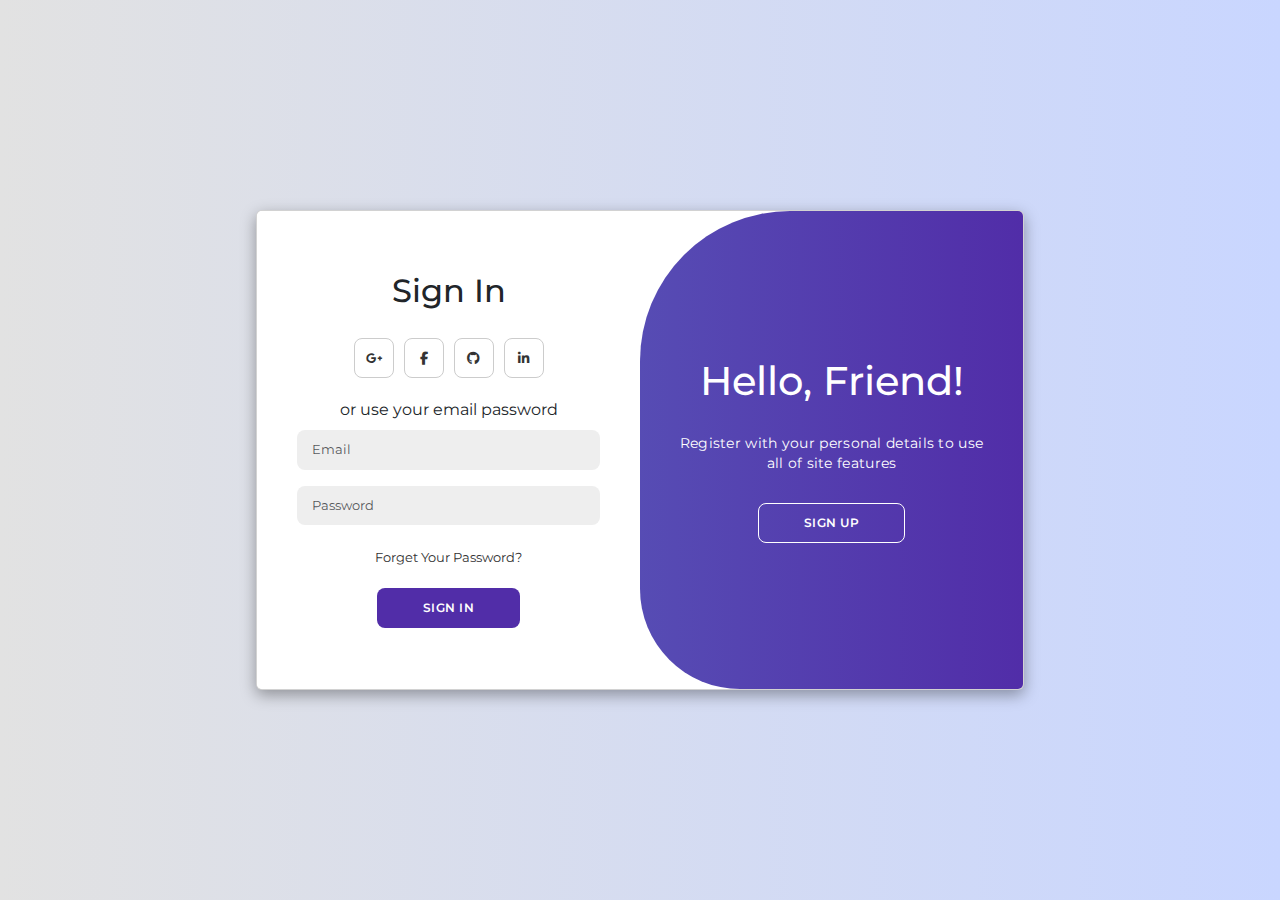
<file: index.html>
<!DOCTYPE html>
<html lang="en">
  <head>
    <meta charset="UTF-8" />
    <meta name="viewport" content="width=device-width, initial-scale=1.0" />
    <link rel="preconnect" href="https://fonts.googleapis.com" />
    <link rel="preconnect" href="https://fonts.gstatic.com" crossorigin />
    <link
      href="https://fonts.googleapis.com/css2?family=Montserrat:ital,wght@0,100..900;1,100..900&display=swap"
      rel="stylesheet"
    />
    <link rel="stylesheet" href="css/all.min.css" />
    <link rel="stylesheet" href="css/style.css" />
    <link rel="stylesheet" href="css/bootstrap.min.css" />

    <title>Login Page</title>
  </head>

  <body>
    <div class="card" id="card">
      <!-- =========== sign up card -->
      <div class="form-container sign-up">
        <div class="input-form">
          <h2>Create Account</h2>
          <div class="social-icons">
            <a href="#" class="icon"
              ><i class="fa-brands fa-google-plus-g"></i
            ></a>
            <a href="#" class="icon"><i class="fa-brands fa-facebook-f"></i></a>
            <a href="#" class="icon"><i class="fa-brands fa-github"></i></a>
            <a href="#" class="icon"
              ><i class="fa-brands fa-linkedin-in"></i
            ></a>
          </div>
          <span class="text">or use your email for registeration</span>
          <p id="failedsignup" class="text-danger d-none m-0">
            Must fill up all the inputs correctly
          </p>
          <input
            id="name"
            class="form-control signup-form"
            type="text"
            placeholder="Name"
          />
          <p class="text-danger m-0 d-none">
            user name must be 3 to 15 characters
          </p>
          <input
            id="email"
            class="form-control signup-form"
            type="email"
            placeholder="Email"
          />
          <p class="text-danger m-0 d-none">must be valid Email Address</p>
          <p id="usedBefore" class="text-danger d-none m-0">
            Email Already Used Before
          </p>
          <input
            id="password"
            class="form-control signup-form"
            type="password"
            placeholder="Password"
          />
          <p class="text-danger m-0 d-none">
            Password must be atleast 8 characters and contain capital character
            and special character
          </p>
          <button id="signup">Sign Up</button>
        </div>
      </div>

      <!-- ============ sign in card -->
      <div class="form-container sign-in">
        <div class="input-form">
          <h2>Sign In</h2>
          <div class="social-icons">
            <a href="#" class="icon"
              ><i class="fa-brands fa-google-plus-g"></i
            ></a>
            <a href="#" class="icon"><i class="fa-brands fa-facebook-f"></i></a>
            <a href="#" class="icon"><i class="fa-brands fa-github"></i></a>
            <a href="#" class="icon"
              ><i class="fa-brands fa-linkedin-in"></i
            ></a>
          </div>
          <span class="text">or use your email password</span>
          <p class="text-success d-none">Sign Up Successfully</p>
          <input
            id="loginEmail"
            class="form-control signin-form"
            type="email"
            placeholder="Email"
          />
          <p id="wronguser" class="text-danger m-0 d-none">User Not Found</p>
          <input
            id="loginPassword"
            type="password"
            class="form-control signin-form"
            placeholder="Password"
          />
          <p id="wrongpassword" class="text-danger m-0 d-none">
            wrong password
          </p>
          <a href="#">Forget Your Password?</a>
          <button id="signin">Sign In</button>
        </div>
      </div>

      <!-- ============= moving card -->
      <div class="toggle-container">
        <div class="toggle">
          <div class="toggle-panel toggle-left">
            <h2 class="h1">Welcome Back!</h2>
            <p>Enter your personal details to use all of site features</p>
            <button class="hidden" id="login">Sign In</button>
          </div>
          <div class="toggle-panel toggle-right">
            <h2 class="h1">Hello, Friend!</h2>
            <p>
              Register with your personal details to use all of site features
            </p>
            <button class="hidden" id="register">Sign Up</button>
          </div>
        </div>
      </div>
    </div>

    <script src="js/index.js"></script>
    <script src="js/bootstrap.bundle.min.js"></script>
  </body>
</html>
</file>
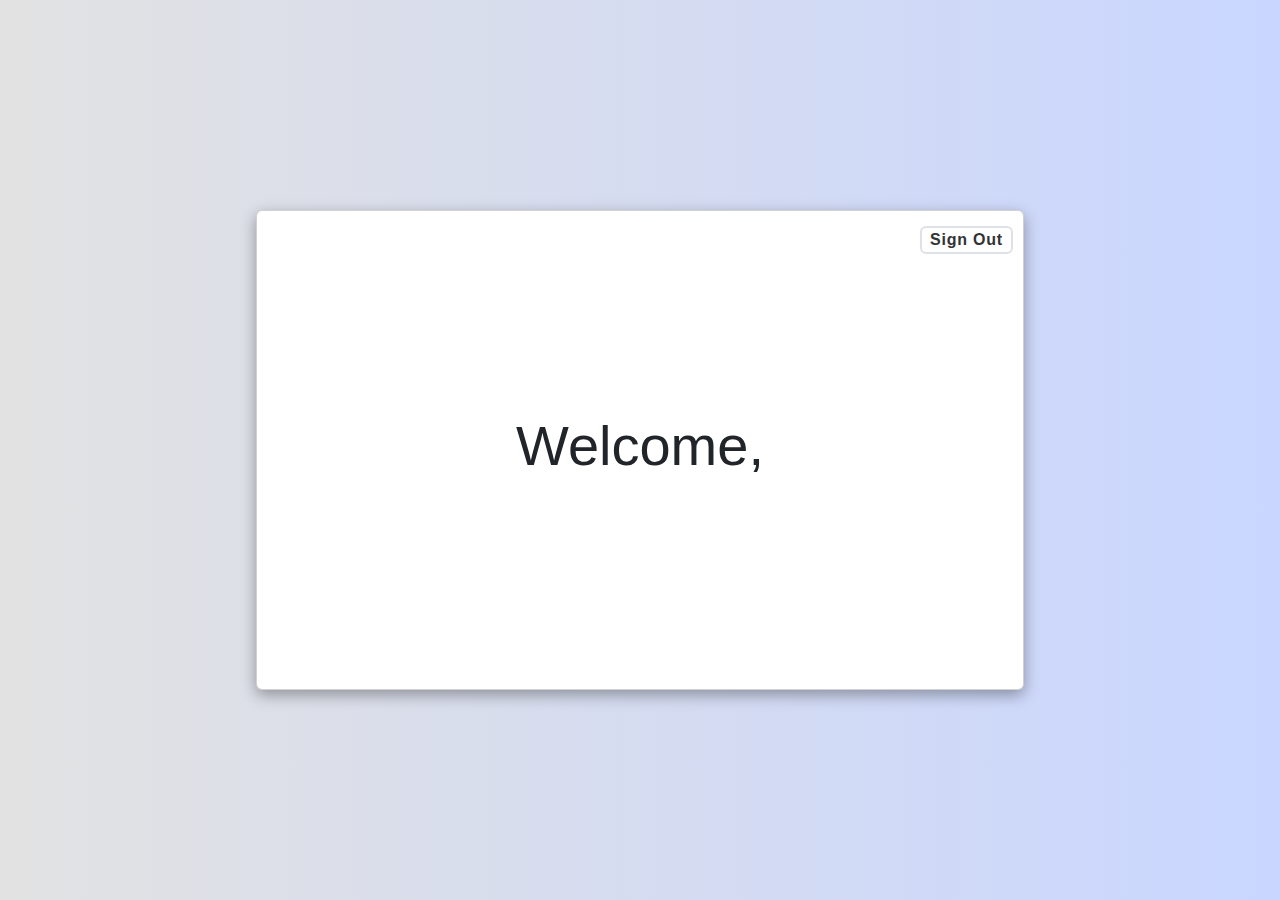
<file: login.html>
<!DOCTYPE html>
<html lang="en">
  <head>
    <meta charset="UTF-8" />
    <meta name="viewport" content="width=device-width, initial-scale=1.0" />
    <title>logged in</title>
    <link rel="stylesheet" href="./css/style.css" />
    <link rel="stylesheet" href="./css/bootstrap.min.css" />
  </head>
  <body>
    <div class="card d-flex justify-content-center align-items-center">
      <a
        href="./index.html"
        class="position-absolute sign-out border-2 rounded-2 border px-2"
      >
        Sign Out
      </a>
      <h1 class="display-4">Welcome, <span></span></h1>
    </div>
    <script src="./js/login.js"></script>
    <script src="./js/bootstrap.bundle.min.js"></script>
  </body>
</html>
</file>
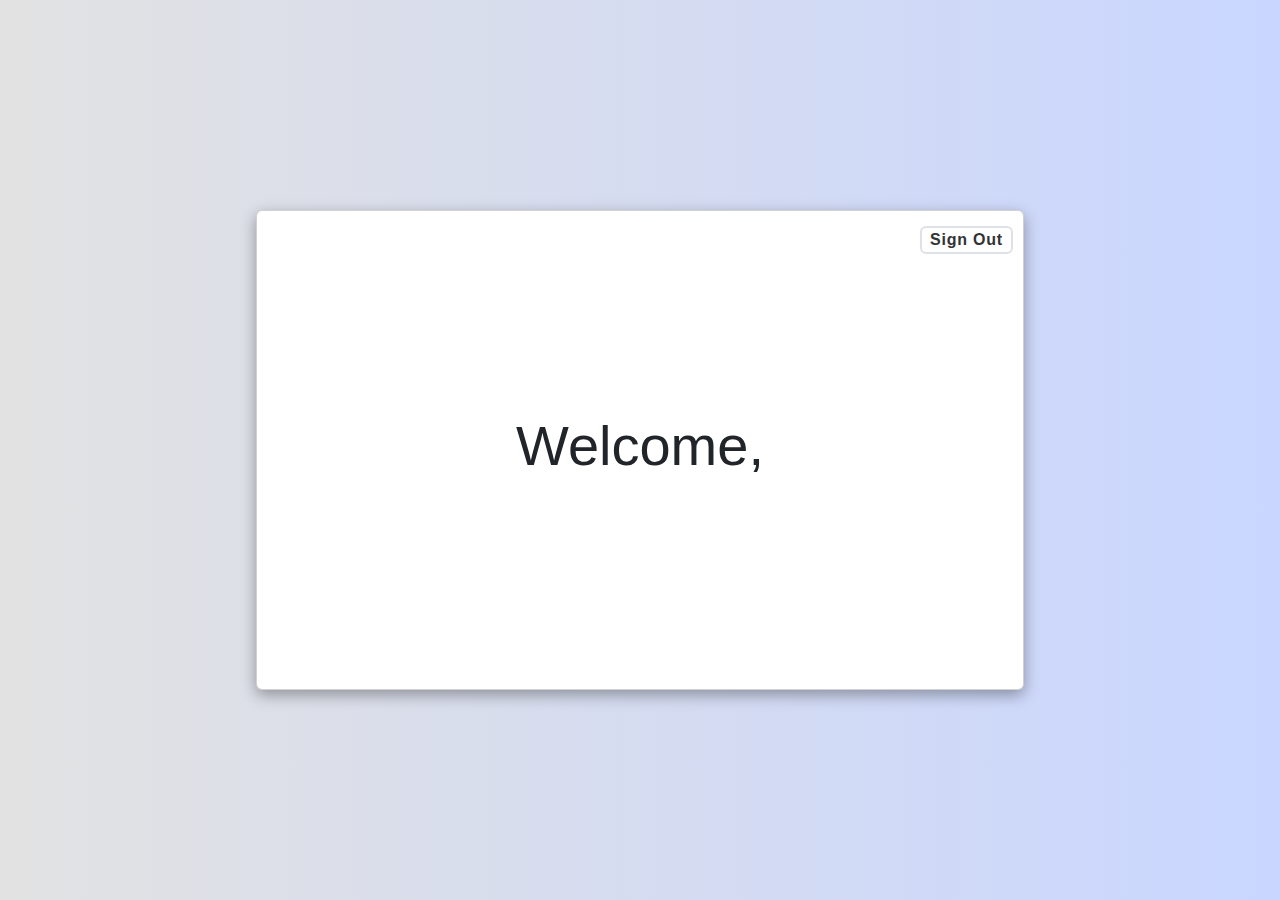
<file: html/login.html>
<!DOCTYPE html>
<html lang="en">
  <head>
    <meta charset="UTF-8" />
    <meta name="viewport" content="width=device-width, initial-scale=1.0" />
    <title>logged in</title>
    <link rel="stylesheet" href="../css/style.css" />
    <link rel="stylesheet" href="../css/bootstrap.min.css" />
  </head>
  <body>
    <div class="card d-flex justify-content-center align-items-center">
      <a
        href="../index.html"
        class="position-absolute sign-out border-2 rounded-2 border px-2"
      >
        Sign Out
      </a>
      <h1 class="display-4">Welcome, <span></span></h1>
    </div>
    <script src="../js/login.js"></script>
    <script src="../js/bootstrap.bundle.min.js"></script>
  </body>
</html>
</file>
<file: css/style.css>
* {
  margin: 0;
  padding: 0;
  box-sizing: border-box;
  font-family: "Montserrat", sans-serif;
}
::selection {
  background: rgba(81, 45, 168, 0.7);
}
body {
  background-color: #c9d6ff;
  background: linear-gradient(to right, #e2e2e2, #c9d6ff);
  display: flex;
  align-items: center;
  justify-content: center;
  flex-direction: column;
  height: 100vh;
}

.card {
  background-color: #fff;
  border-radius: 30px;
  box-shadow: 0 5px 15px rgba(0, 0, 0, 0.35);
  position: relative;
  overflow: hidden;
  width: 768px;
  max-width: 100%;
  min-height: 480px;
}

.card p {
  font-size: 14px;
  line-height: 20px;
  letter-spacing: 0.3px;
  margin: 20px 0;
}

.card text {
  font-size: 12px;
}

.card a {
  color: #333;
  font-size: 13px;
  text-decoration: none;
  margin: 15px 0 10px;
}

.card button {
  background-color: #512da8;
  color: #fff;
  font-size: 12px;
  padding: 10px 45px;
  border: 1px solid transparent;
  border-radius: 8px;
  font-weight: 600;
  letter-spacing: 0.5px;
  text-transform: uppercase;
  margin-top: 10px;
  cursor: pointer;
}

.card button.hidden {
  background-color: transparent;
  border-color: #fff;
}

.card .input-form {
  background-color: #fff;
  display: flex;
  align-items: center;
  justify-content: center;
  flex-direction: column;
  padding: 0 40px;
  height: 100%;
}

.card input {
  --bs-body-bg: #eee;
  background-color: var(--bs-body-bg);
  border: none;
  margin: 8px 0;
  padding: 10px 15px;
  font-size: 13px;
  border-radius: 8px;
  width: 100%;
}
.card input:focus {
  box-shadow: 0 0 0 0.25rem rgba(81, 45, 168, 0.5);
}

.form-container {
  position: absolute;
  top: 0;
  height: 100%;
  transition: all 0.6s ease-in-out;
}

.sign-in {
  left: 0;
  width: 50%;
  z-index: 2;
}

.card.activated .sign-in {
  transform: translateX(100%);
}

.sign-up {
  left: 0;
  width: 50%;
  opacity: 0;
  z-index: 1;
}

.card.activated .sign-up {
  transform: translateX(100%);
  opacity: 1;
  z-index: 5;
  animation: move 0.6s;
}

@keyframes move {
  0%,
  49.99% {
    opacity: 0;
    z-index: 1;
  }
  50%,
  100% {
    opacity: 1;
    z-index: 5;
  }
}

.social-icons {
  margin: 20px 0;
}

.social-icons a {
  border: 1px solid #ccc;
  border-radius: 20%;
  display: inline-flex;
  justify-content: center;
  align-items: center;
  margin: 0 3px;
  width: 40px;
  height: 40px;
  transition: 0.3s all;
}
.social-icons a:hover {
  border: 1px solid #512da8;
  color: #512da8;
}

.toggle-container {
  position: absolute;
  top: 0;
  left: 50%;
  width: 50%;
  height: 100%;
  overflow: hidden;
  transition: all 0.6s ease-in-out;
  border-radius: 150px 0 0 100px;
  z-index: 1000;
}

.card.activated .toggle-container {
  transform: translateX(-100%);
  border-radius: 0 150px 100px 0;
}

.toggle {
  background-color: #512da8;
  height: 100%;
  background: linear-gradient(to right, #5c6bc0, #512da8);
  color: #fff;
  position: relative;
  left: -100%;
  height: 100%;
  width: 200%;
  transform: translateX(0);
  transition: all 0.6s ease-in-out;
}

.card.activated .toggle {
  transform: translateX(50%);
}

.toggle-panel {
  position: absolute;
  width: 50%;
  height: 100%;
  display: flex;
  align-items: center;
  justify-content: center;
  flex-direction: column;
  padding: 0 30px;
  text-align: center;
  top: 0;
  transform: translateX(0);
  transition: all 0.6s ease-in-out;
}

.toggle-left {
  transform: translateX(-200%);
}

.card.activated .toggle-left {
  transform: translateX(0);
}

.toggle-right {
  right: 0;
  transform: translateX(0);
}

.card.activated .toggle-right {
  transform: translateX(200%);
}
.card .sign-out {
  top: 0px;
  right: 10px;
  letter-spacing: 0.8px;
  font-size: 16px;
  font-weight: 700;
  cursor: pointer;
  transition: 0.3s all;
}
.card .sign-out:hover {
  color: #512da8;
}
</file>
